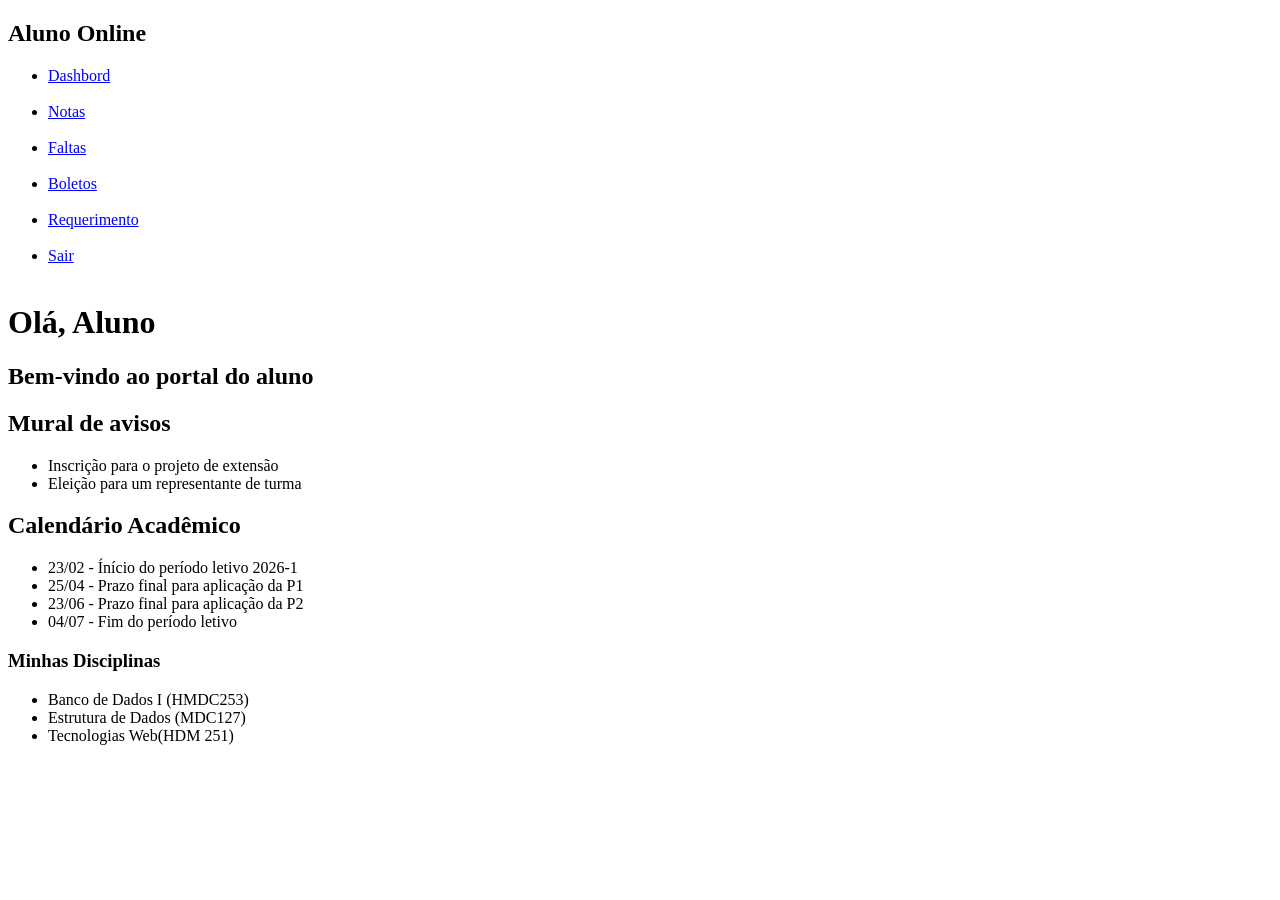
<file: praticas/aluno-online-react/index.html>
<!doctype html>
<html lang="pt-BR">
  <head>
    <meta charset="UTF-8" />
    <link rel="icon" type="image/svg+xml" href="/react.svg" />
    <meta name="viewport" content="width=device-width, initial-scale=1.0" />
    <title>Aluno Online</title>
  </head>
  <body>    
    <header>  <h2> Aluno Online </h2> </header>
          <nav>  
            <ul>
               <li><u style="color: blue;">Dashbord</u></li><br>
               <li><u style="color: blue;">Notas</u></li><br>
               <li><u style="color: blue;">Faltas</u></li><br>
               <li><u style="color: blue;">Boletos</u></li><br>
               <li><u style="color: blue;">Requerimento</u></li><br>
               <li><u style="color: blue;">Sair</u></li><br>
             </ul>
          </nav>  
               <header>  <h1>Olá, Aluno </h1></header>
                   <section>
                      <h1> Bem-vindo ao portal do aluno</h1>
                        <h1> Mural de avisos</h1>
                      <article>  
                       <ul>
                        <li>Inscrição para o projeto de extensão</li>
                        <li>Eleição para um representante de turma</li>
                       </ul>
                      </article>
                       <h1>Calendário Acadêmico</h1>
                       <article>
                       <ul>
                        <li>23/02 - Ínício do período letivo 2026-1</li>
                        <li>25/04 - Prazo final para aplicação da P1</li>
                        <li>23/06 - Prazo final para aplicação da P2</li>
                        <li>04/07 - Fim do período letivo</li>
                       </ul>
                       </article>
                       <article>
                        <h1>Minhas Disciplinas</h1>
                        <ul>
                          <li>Banco de Dados I (HMDC253)</li>
                          <li>Estrutura de Dados (MDC127)</li>
                          <li>Tecnologias Web(HDM 251)</li>
                        </ul>
                        </article>
                     </section>       
  </body>
</html>
</file>
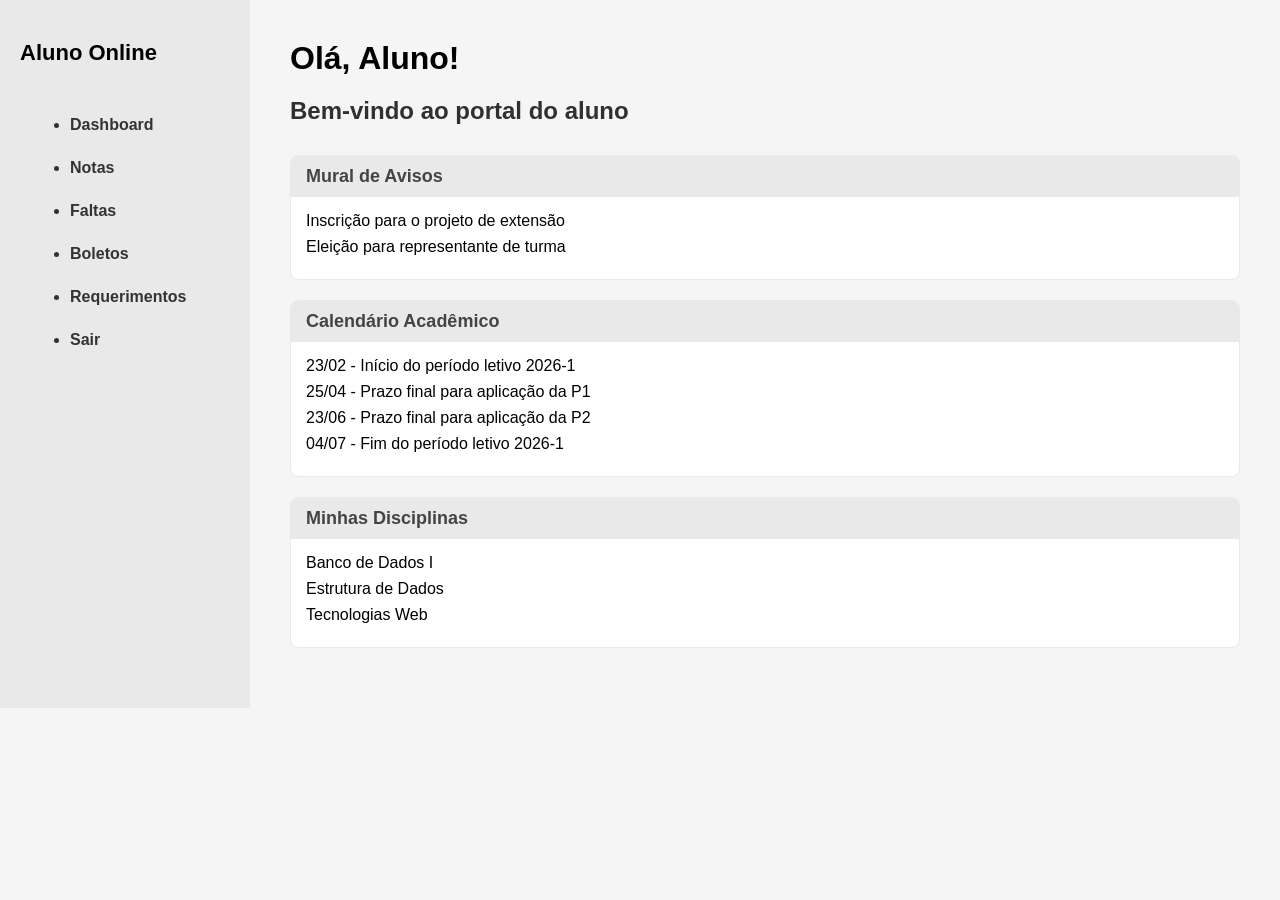
<file: praticas/aluno-online-vanilla/index.html>
<!doctype html>
<html lang="pt-BR">
  <head>
    <meta charset="UTF-8" />
    <link rel="icon" type="image/svg+xml" href="/react.svg" />
    <meta name="viewport" content="width=device-width, initial-scale=1.0" />
    <link  rel="stylesheet" href="src/style.css">
    <title>Aluno Online</title>
  </head>
  <body>
    <div id="container">
    <aside id="paginain">
      <header id="cabin">Aluno Online</header>
      <nav id="options1">
        <ul>
          <li>Dashboard</li>
          <li>Notas</li>
          <li>Faltas</li>
          <li>Boletos</li>
          <li>Requerimentos</li>
          <li>Sair</li>
        </ul>
      </nav>
    </aside>
    <main id="paginacont">
      <header id="paginaprin">Olá, Aluno!</header>
      <section>
        <h1 class="tituloin">Bem-vindo ao portal do aluno</h1>

        <div class="mural">
          <h2 class="cor">Mural de Avisos</h2>
          <article>
            <ul>
              <li>Inscrição para o projeto de extensão</li>
              <li>Eleição para representante de turma</li>
            </ul>
          </article>
        </div>

        <div class="principalp">
          <h2 class="cor">Calendário Acadêmico</h2>
          <article>
            <ul>
              <li>23/02 - Início do período letivo 2026-1</li>
              <li>25/04 - Prazo final para aplicação da P1</li>
              <li>23/06 - Prazo final para aplicação da P2</li>
              <li>04/07 - Fim do período letivo 2026-1</li>
            </ul>
          </article>
        </div>
        <div class="mural">
          <h2 class="cor">Minhas Disciplinas</h2>
          <article>
            <ul>
              <li>Banco de Dados I</li>
              <li>Estrutura de Dados</li>
              <li>Tecnologias Web</li>
            </ul>
          </article>
        </div>
      </section>
    </main>
  </div>
</body>
</html>
</file>
<file: praticas/aluno-online-vanilla/src/style.css>
/* foi apricado a parte de ajuste da pagina inteira com a formatação da fonte pro ariel */
body {                 
  margin: 0;
  padding: 0;
  font-family: Arial;
  background-color: #f5f5f5;
  min-height: 50px;
}

/* fazendo a aplicação do flexbox com container de ajuste de página para versão mobile */
#container {       
  display: flex;
  min-height: 50px;
}

 /* Importante para não quebrar o tamanho no mobile */                    
#paginain {        
  background-color: #e9e9e9;
  width: 250px;
  padding: 40px 20px;
  box-sizing: border-box; 
}

#cabin {   
  font-weight: bold;
  font-size: 22px;
  margin-bottom: 50px;
  text-align: left;
}

#options1 ul {
  list-style: disc;
  margin-left: 10px;
  text-align: left;
  font-family: arial;
}

#options1 li {
  margin-bottom: 25px;
  font-weight: bold;
  color: #333;
}

#paginacont {
  flex: 1;
  background-color: #f5f5f5;
  padding: 40px;
  box-sizing: border-box;
}

#paginaprin {
  font-size: 32px;
  font-weight: bold;
  margin-bottom: 20px;
  text-align: left;
}

.tituloin {
  font-size: 24px;
  margin-bottom: 30px;
  color: #303030;
}

.principalp, .mural {
  border: 1px solid #e9e9e9;
  border-radius: 8px;
  margin-bottom: 20px;
  overflow: hidden;
  background-color: white; 
}

.cor {
  background-color: #e9e9e9;
  padding: 10px 15px;
  font-size: 18px;
  color: #444;
  margin: 0; 
}

.mural article, .principalp article {
  padding: 15px;
}

.mural ul, .principalp ul {
  list-style: none;
  margin: 0;
  padding: 0;
}

.mural li, .principalp li {
  margin-bottom: 8px;
}

/* O flex box configurado para telas menores */
@media (width <= 768px) {
  #container {
    flex-direction: column;
  }

  #paginain {
    width: 100%;
  }
}
</file>
